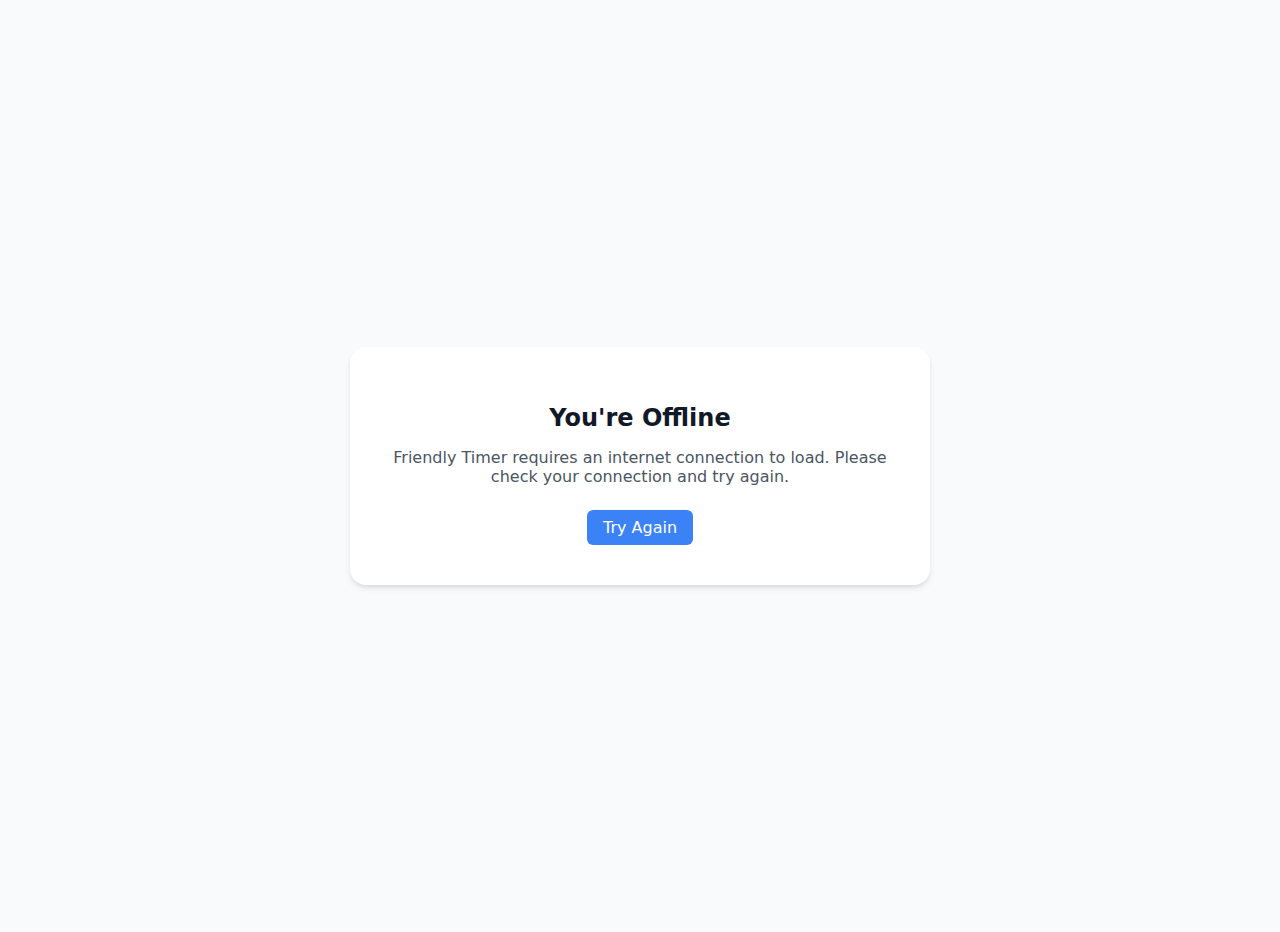
<file: public/offline.html>
<!DOCTYPE html>
<html lang="en">
<head>
  <meta charset="UTF-8">
  <meta name="viewport" content="width=device-width, initial-scale=1.0">
  <title>Offline - Friendly Timer</title>
  <style>
    body {
      font-family: system-ui, -apple-system, BlinkMacSystemFont, 'Segoe UI', Roboto, Oxygen, Ubuntu, Cantarell, 'Open Sans', 'Helvetica Neue', sans-serif;
      display: flex;
      flex-direction: column;
      align-items: center;
      justify-content: center;
      height: 100vh;
      margin: 0;
      padding: 16px;
      text-align: center;
      background-color: #f9fafb;
      color: #111827;
    }
    .dark body {
      background-color: #111827;
      color: #f9fafb;
    }
    .container {
      max-width: 500px;
      padding: 40px;
      background-color: #ffffff;
      border-radius: 16px;
      box-shadow: 0 4px 6px -1px rgba(0,0,0,0.1), 0 2px 4px -1px rgba(0,0,0,0.06);
    }
    .dark .container {
      background-color: #1f2937;
    }
    h1 {
      font-size: 1.5rem;
      margin-bottom: 1rem;
    }
    p {
      margin-bottom: 1.5rem;
      color: #4b5563;
    }
    .dark p {
      color: #9ca3af;
    }
    .btn {
      display: inline-block;
      background-color: #3b82f6;
      color: white;
      font-weight: 500;
      padding: 0.5rem 1rem;
      border-radius: 0.375rem;
      text-decoration: none;
      transition: background-color 0.15s ease-in-out;
    }
    .btn:hover {
      background-color: #2563eb;
    }
  </style>
</head>
<body>
  <div class="container">
    <h1>You're Offline</h1>
    <p>Friendly Timer requires an internet connection to load. Please check your connection and try again.</p>
    <a href="/" class="btn">Try Again</a>
  </div>
  <script>
    // Check if the user prefers dark mode
    if (window.matchMedia && window.matchMedia('(prefers-color-scheme: dark)').matches) {
      document.documentElement.classList.add('dark');
    }
    
    // Listen for changes in the color scheme preference
    window.matchMedia('(prefers-color-scheme: dark)').addEventListener('change', event => {
      if (event.matches) {
        document.documentElement.classList.add('dark');
      } else {
        document.documentElement.classList.remove('dark');
      }
    });
  </script>
</body>
</html>
</file>
